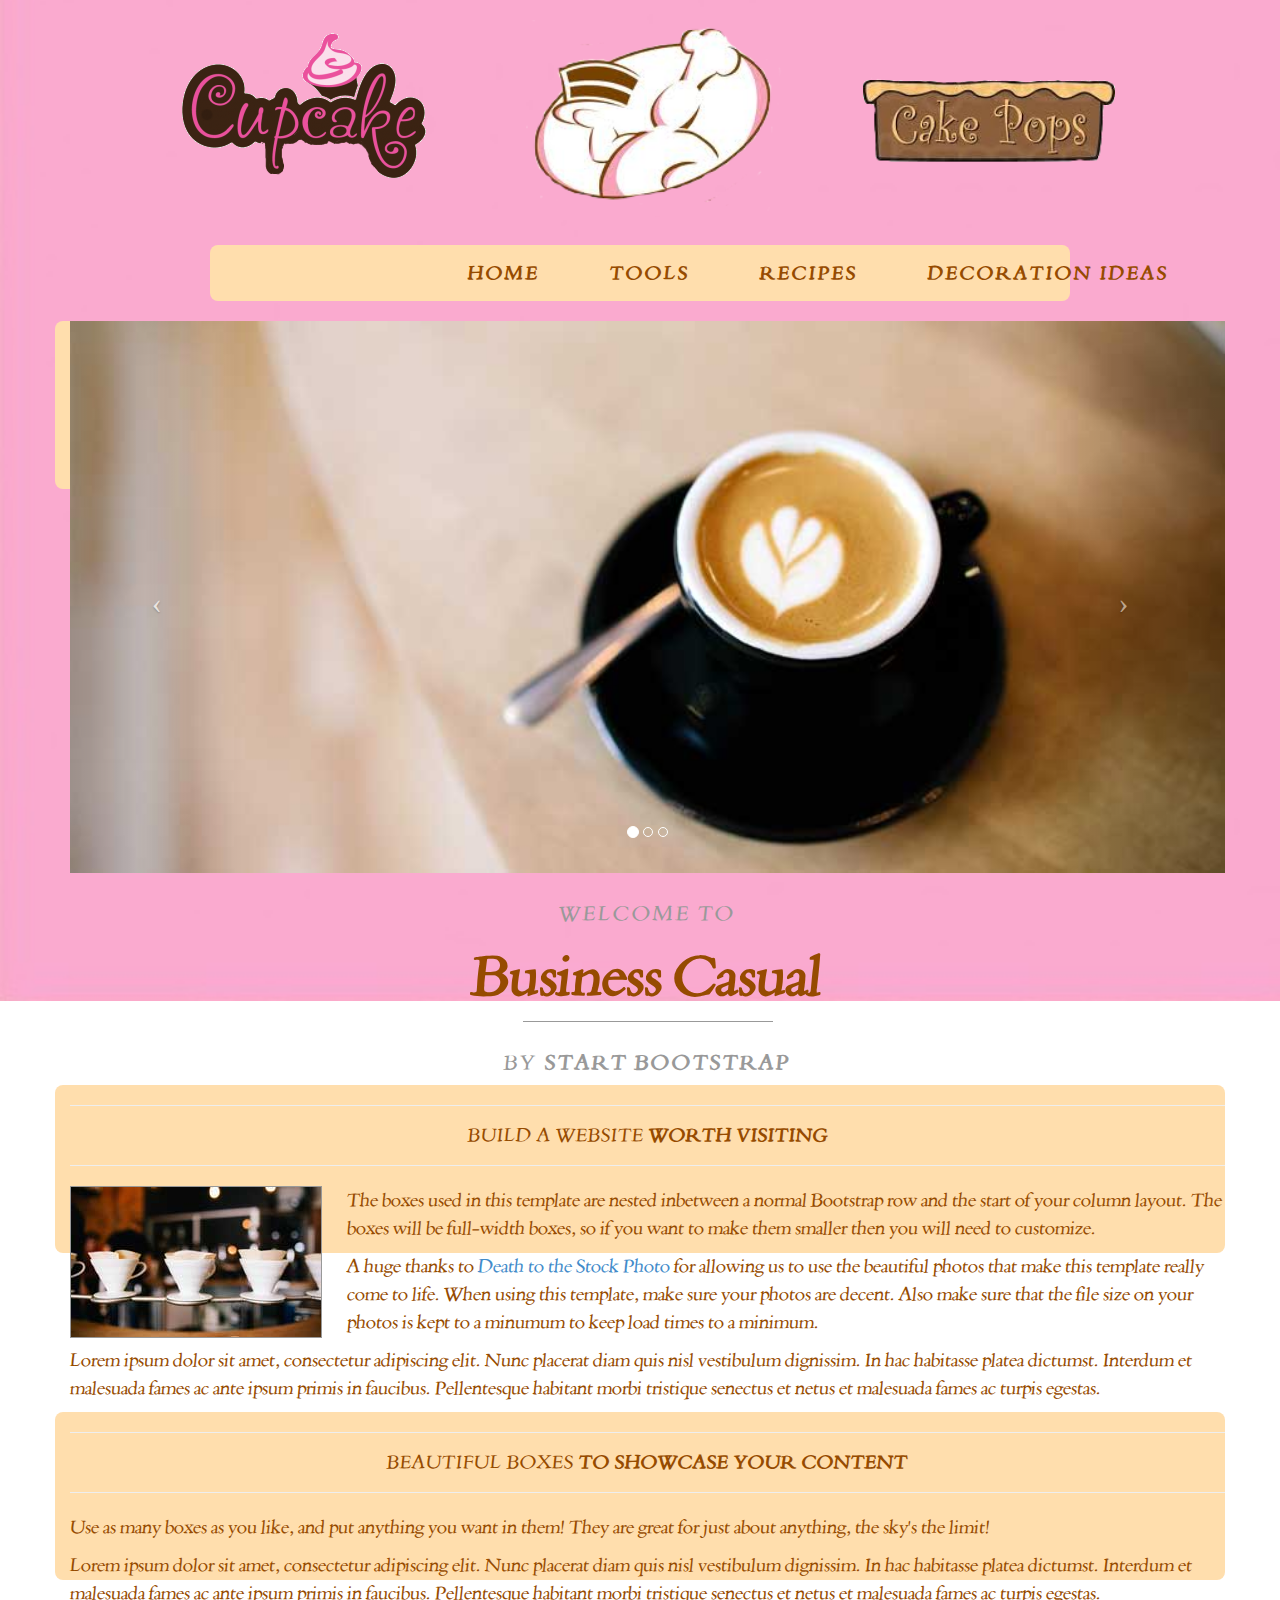
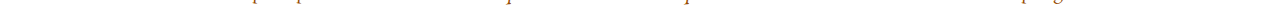
<file: web/index.html>
<!DOCTYPE html>
<html lang="en">

    <head>
        <meta charset="utf-8">
        <meta name="viewport" content="width=device-width, initial-scale=1.0">
        <meta name="description" content="">
        <meta name="author" content="">

        <title></title>

        <link href="css/bootstrap.css" rel="stylesheet">
        <link href="css/business-casual.css" rel="stylesheet">
    </head>

    <body>
        <!-- logos -->
        <div class="logos">
            <img id ="cupcakes" src="./img/cupcakes.png" />
            <img id="desserts" src="./img/desserts.png" />
            <img id="cakes" src="./img/cakes.png" /> 
        </div>

        <!-- menu -->
        <nav class="navbar navbar-default" role="navigation">
            <div class="container">
                <div class="navbar-header">
                    <button type="button" class="navbar-toggle" data-toggle="collapse" data-target=".navbar-ex1-collapse">
                        <span class="sr-only">Toggle navigation</span>
                        <span class="icon-bar"></span>
                        <span class="icon-bar"></span>
                        <span class="icon-bar"></span>
                    </button>        
                </div>

                <!-- Collect the nav links, forms, and other content for toggling -->
                <div class="collapse navbar-collapse navbar-ex1-collapse">
                    <ul class="nav navbar-nav">
                        <li><a href="index.html">Home</a>
                        </li>
                        <li><a href="tools.html">Tools</a>
                        </li>
                        <li><a href="recipes.html">Recipes</a>
                        </li>
                        <li><a href="decoration.html">Decoration Ideas</a>
                        </li>
                    </ul>
                </div>
                <!-- /.navbar-collapse -->
            </div>
            <!-- /.container -->
        </nav>

        <div class="container">

            <div class="row">
                <div class="box">
                    <div class="col-lg-12 text-center">
                        <div id="carousel-example-generic" class="carousel slide">
                            <!-- Indicators -->
                            <ol class="carousel-indicators hidden-xs">
                                <li data-target="#carousel-example-generic" data-slide-to="0" class="active"></li>
                                <li data-target="#carousel-example-generic" data-slide-to="1"></li>
                                <li data-target="#carousel-example-generic" data-slide-to="2"></li>
                            </ol>

                            <!-- Wrapper for slides -->
                            <div class="carousel-inner">
                                <div class="item active">
                                    <img class="img-responsive img-full" src="img/slide-1.jpg" alt="">
                                </div>
                                <div class="item">
                                    <img class="img-responsive img-full" src="img/slide-2.jpg" alt="">
                                </div>
                                <div class="item">
                                    <img class="img-responsive img-full" src="img/slide-3.jpg" alt="">
                                </div>
                            </div>

                            <!-- Controls -->
                            <a class="left carousel-control" href="#carousel-example-generic" data-slide="prev">
                                <span class="icon-prev"></span>
                            </a>
                            <a class="right carousel-control" href="#carousel-example-generic" data-slide="next">
                                <span class="icon-next"></span>
                            </a>
                        </div>
                        <h2>
                            <small>Welcome to</small>
                        </h2>
                        <h1>
                            <span class="brand-name">Business Casual</span>
                        </h1>
                        <hr class="tagline-divider">
                        <h2>
                            <small>By <strong>Start Bootstrap</strong></small>
                        </h2>
                    </div>
                </div>
            </div>

            <div class="row">
                <div class="box">
                    <div class="col-lg-12">
                        <hr>
                        <h2 class="intro-text text-center">Build a website <strong>worth visiting</strong>
                        </h2>
                        <hr>
                        <img class="img-responsive img-border img-left" src="img/intro-pic.jpg" alt="">
                        <hr class="visible-xs">
                        <p>The boxes used in this template are nested inbetween a normal Bootstrap row and the start of your column layout. The boxes will be full-width boxes, so if you want to make them smaller then you will need to customize.</p>
                        <p>A huge thanks to <a href="http://join.deathtothestockphoto.com/" target="_blank">Death to the Stock Photo</a> for allowing us to use the beautiful photos that make this template really come to life. When using this template, make sure your photos are decent. Also make sure that the file size on your photos is kept to a minumum to keep load times to a minimum.</p>
                        <p>Lorem ipsum dolor sit amet, consectetur adipiscing elit. Nunc placerat diam quis nisl vestibulum dignissim. In hac habitasse platea dictumst. Interdum et malesuada fames ac ante ipsum primis in faucibus. Pellentesque habitant morbi tristique senectus et netus et malesuada fames ac turpis egestas.</p>
                    </div>
                </div>
            </div>

            <div class="row">
                <div class="box">
                    <div class="col-lg-12">
                        <hr>
                        <h2 class="intro-text text-center">Beautiful boxes <strong>to showcase your content</strong>
                        </h2>
                        <hr>
                        <p>Use as many boxes as you like, and put anything you want in them! They are great for just about anything, the sky's the limit!</p>
                        <p>Lorem ipsum dolor sit amet, consectetur adipiscing elit. Nunc placerat diam quis nisl vestibulum dignissim. In hac habitasse platea dictumst. Interdum et malesuada fames ac ante ipsum primis in faucibus. Pellentesque habitant morbi tristique senectus et netus et malesuada fames ac turpis egestas.</p>
                    </div>
                </div>
            </div>

        </div>
        <!-- /.container -->

       
        <!-- JavaScript -->
        <script src="js/jquery-1.10.2.js"></script>
        <script src="js/bootstrap.js"></script>
        <!-- <script>
         // Activates the Carousel
         $('.carousel').carousel({
             interval: 5000
         })
         </script>-->

    </body>

</html>
</file>
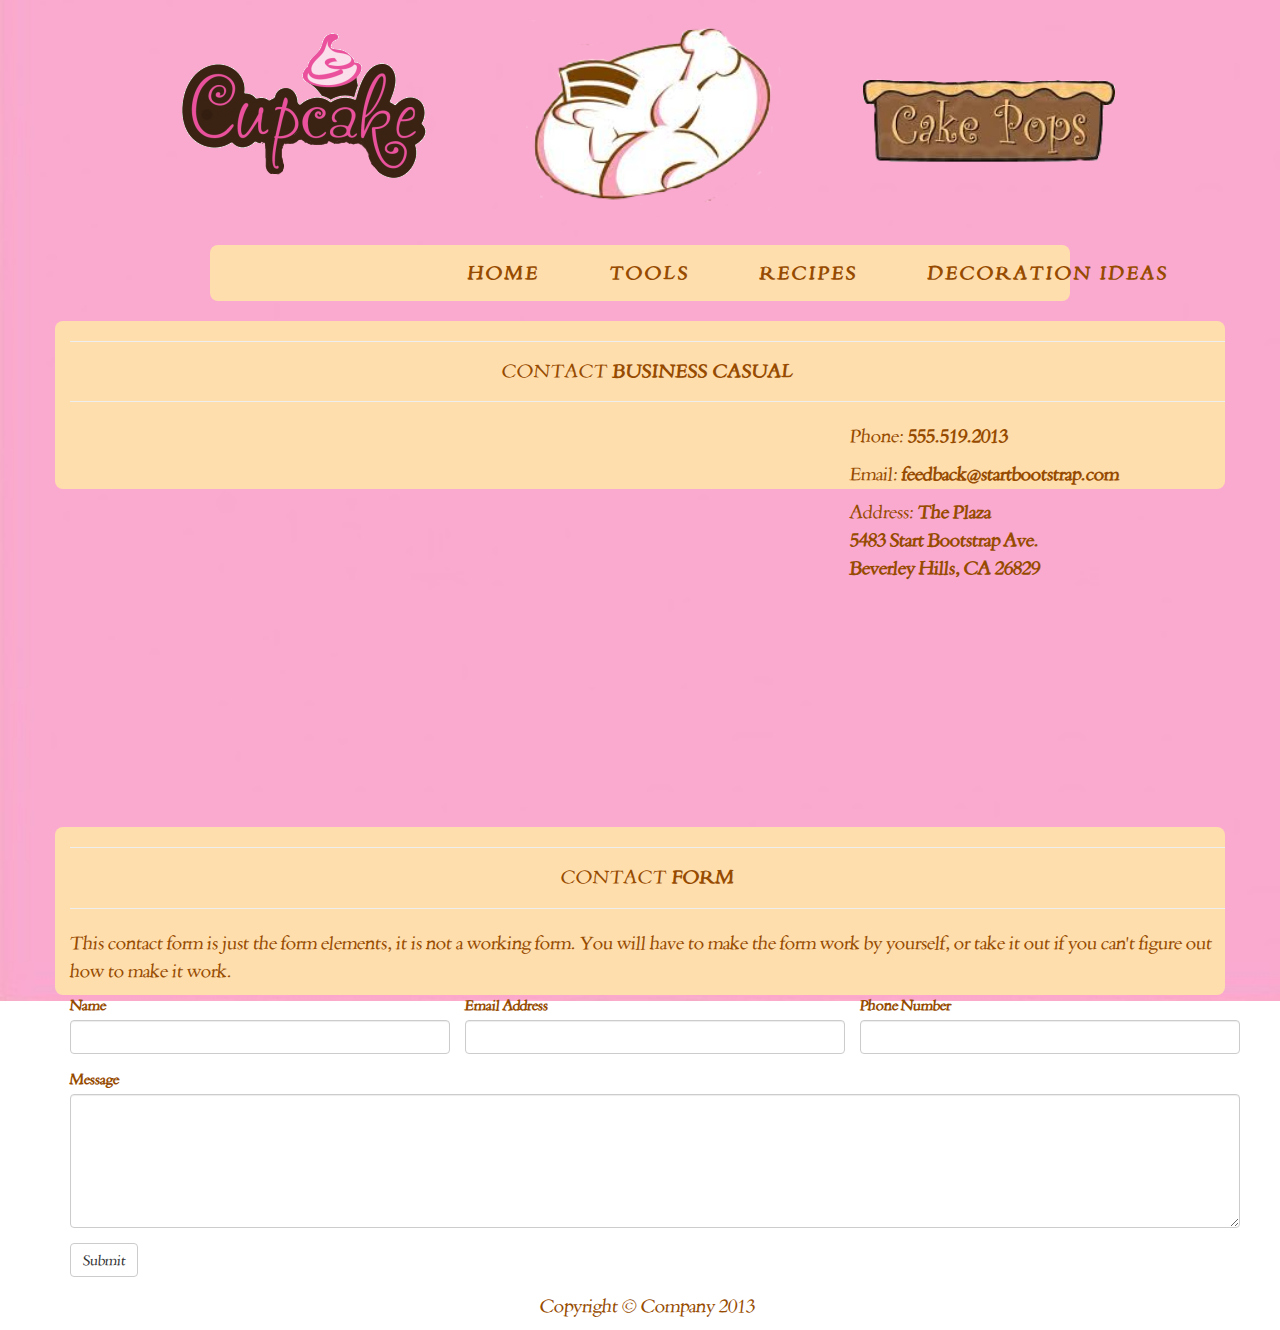
<file: web/decoration.html>
<!DOCTYPE html>
<html lang="en">

    <head>
        <meta charset="utf-8">
        <meta name="viewport" content="width=device-width, initial-scale=1.0">
        <meta name="description" content="">
        <meta name="author" content="">

        <title>Contact - Business Casual Template for Bootstrap</title>

        <!-- Bootstrap core CSS -->
        <link href="css/bootstrap.css" rel="stylesheet">

        <!-- Add custom CSS here -->
        <link href="css/business-casual.css" rel="stylesheet">
    </head>

    <body>

        <!-- logos -->
        <div class="logos">
            <img id ="cupcakes" src="./img/cupcakes.png" />
            <img id="desserts" src="./img/desserts.png" />
            <img id="cakes" src="./img/cakes.png" /> 
        </div>

        <!-- menu -->
        <nav class="navbar navbar-default" role="navigation">
            <div class="container">
                <div class="navbar-header">
                    <button type="button" class="navbar-toggle" data-toggle="collapse" data-target=".navbar-ex1-collapse">
                        <span class="sr-only">Toggle navigation</span>
                        <span class="icon-bar"></span>
                        <span class="icon-bar"></span>
                        <span class="icon-bar"></span>
                    </button>        
                </div>

                <!-- Collect the nav links, forms, and other content for toggling -->
                <div class="collapse navbar-collapse navbar-ex1-collapse">
                    <ul class="nav navbar-nav">
                        <li><a href="index.html">Home</a>
                        </li>
                        <li><a href="tools.html">Tools</a>
                        </li>
                        <li><a href="recipes.html">Recipes</a>
                        </li>
                        <li><a href="decoration.html">Decoration Ideas</a>
                        </li>
                    </ul>
                </div>
                <!-- /.navbar-collapse -->
            </div>
            <!-- /.container -->
        </nav>

        <div class="container">

            <div class="row">
                <div class="box">
                    <div class="col-lg-12">
                        <hr>
                        <h2 class="intro-text text-center">Contact <strong>business casual</strong>
                        </h2>
                        <hr>
                    </div>
                    <div class="col-md-8">
                        <!-- Embedded Google Map using an iframe - to select your location find it on Google maps and paste the link as the iframe src. If you want to use the Google Maps API instead then have at it! -->
                        <iframe width="100%" height="400" frameborder="0" scrolling="no" marginheight="0" marginwidth="0" src="http://maps.google.com/maps?hl=en&amp;ie=UTF8&amp;ll=37.0625,-95.677068&amp;spn=56.506174,79.013672&amp;t=m&amp;z=4&amp;output=embed"></iframe>
                    </div>
                    <div class="col-md-4">
                        <p>Phone: <strong>555.519.2013</strong>
                        </p>
                        <p>Email: <strong>feedback@startbootstrap.com</strong>
                        </p>
                        <p>Address: <strong>The Plaza<br>5483 Start Bootstrap Ave.<br>Beverley Hills, CA 26829</strong>
                        </p>
                    </div>
                    <div class="clearfix"></div>
                </div>
            </div>

            <div class="row">
                <div class="box">
                    <div class="col-lg-12">
                        <hr>
                        <h2 class="intro-text text-center">Contact <strong>form</strong>
                        </h2>
                        <hr>
                        <p>This contact form is just the form elements, it is not a working form. You will have to make the form work by yourself, or take it out if you can't figure out how to make it work.</p>
                        <form role="form">
                            <div class="row">
                                <div class="form-group col-lg-4">
                                    <label>Name</label>
                                    <input type="text" class="form-control">
                                </div>
                                <div class="form-group col-lg-4">
                                    <label>Email Address</label>
                                    <input type="email" class="form-control">
                                </div>
                                <div class="form-group col-lg-4">
                                    <label>Phone Number</label>
                                    <input type="tel" class="form-control">
                                </div>
                                <div class="clearfix"></div>
                                <div class="form-group col-lg-12">
                                    <label>Message</label>
                                    <textarea class="form-control" rows="6"></textarea>
                                </div>
                                <div class="form-group col-lg-12">
                                    <input type="hidden" name="save" value="contact">
                                    <button type="submit" class="btn btn-default">Submit</button>
                                </div>
                            </div>
                        </form>
                    </div>
                </div>
            </div>

        </div>
        <!-- /.container -->

        <footer>
            <div class="container">
                <div class="row">
                    <div class="col-lg-12 text-center">
                        <p>Copyright &copy; Company 2013</p>
                    </div>
                </div>
            </div>
        </footer>

        <!-- JavaScript -->
        <script src="js/jquery-1.10.2.js"></script>
        <script src="js/bootstrap.js"></script>

    </body>

</html>
</file>
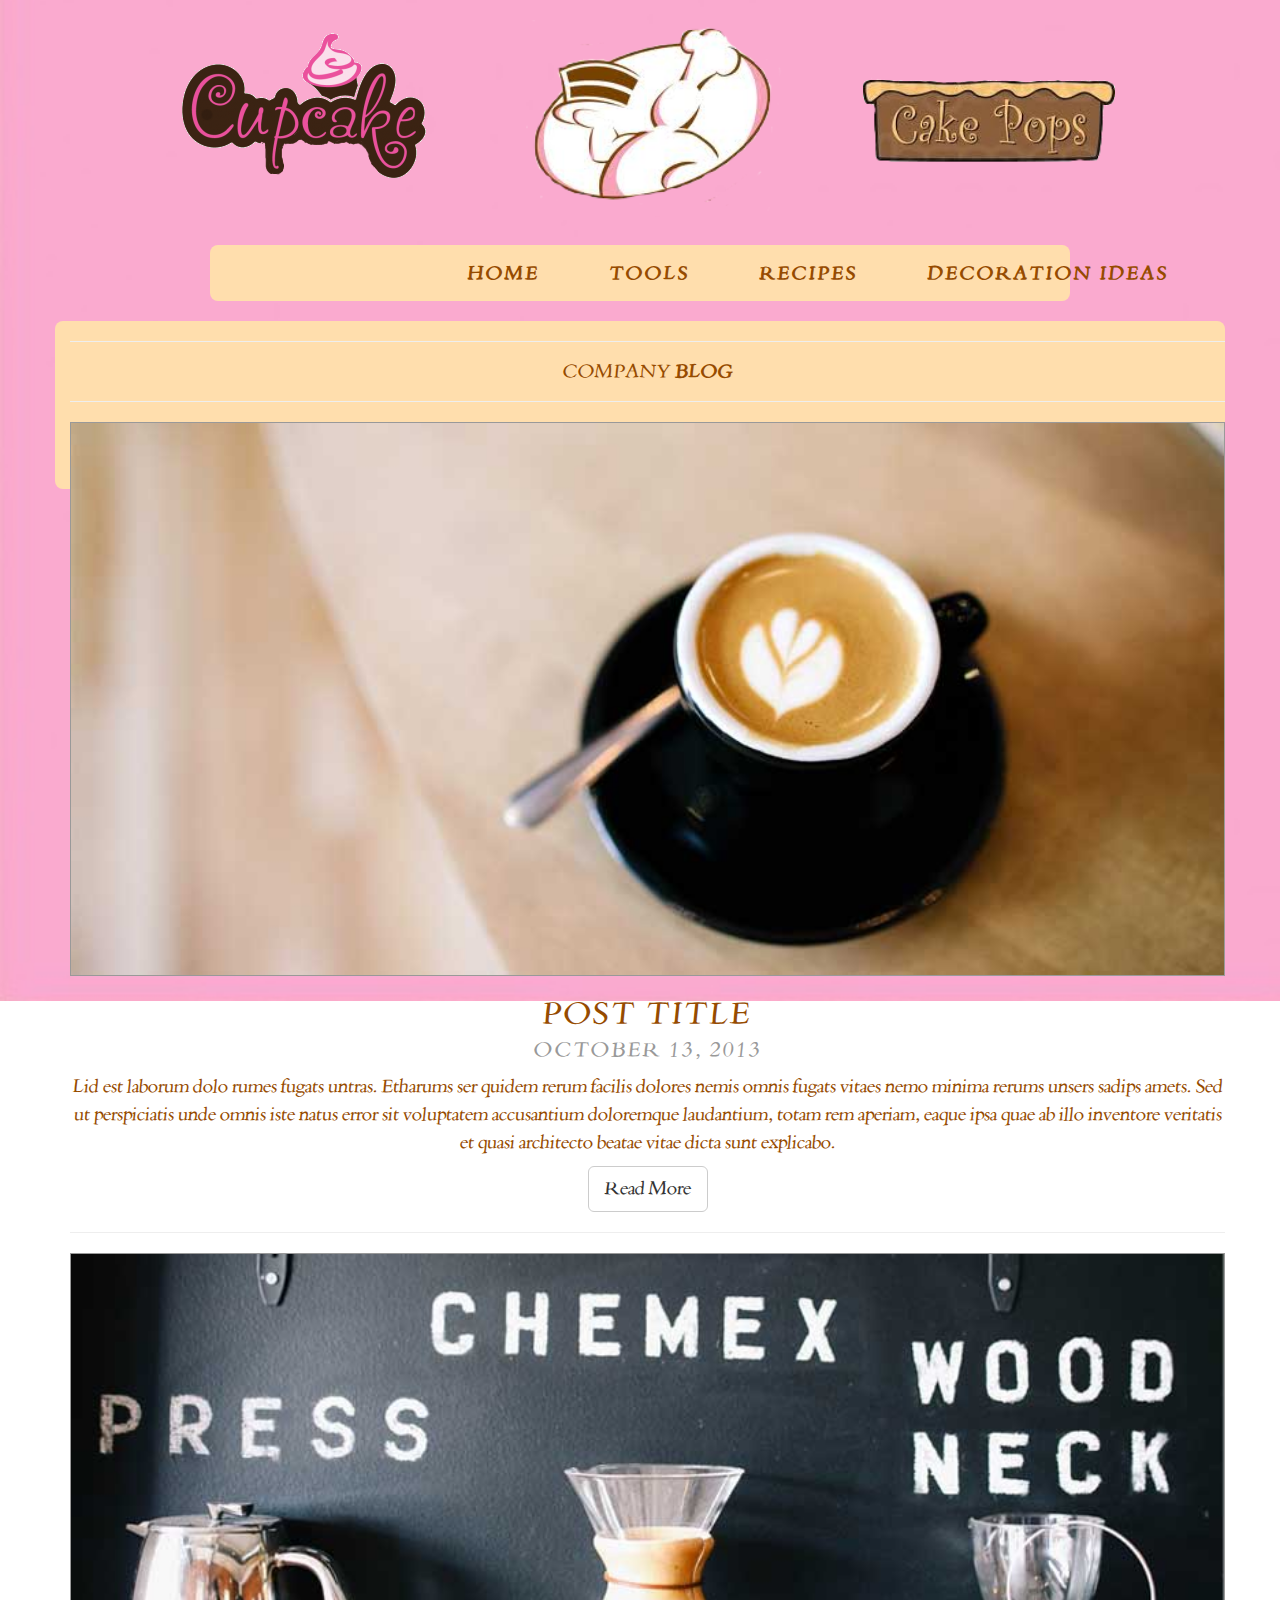
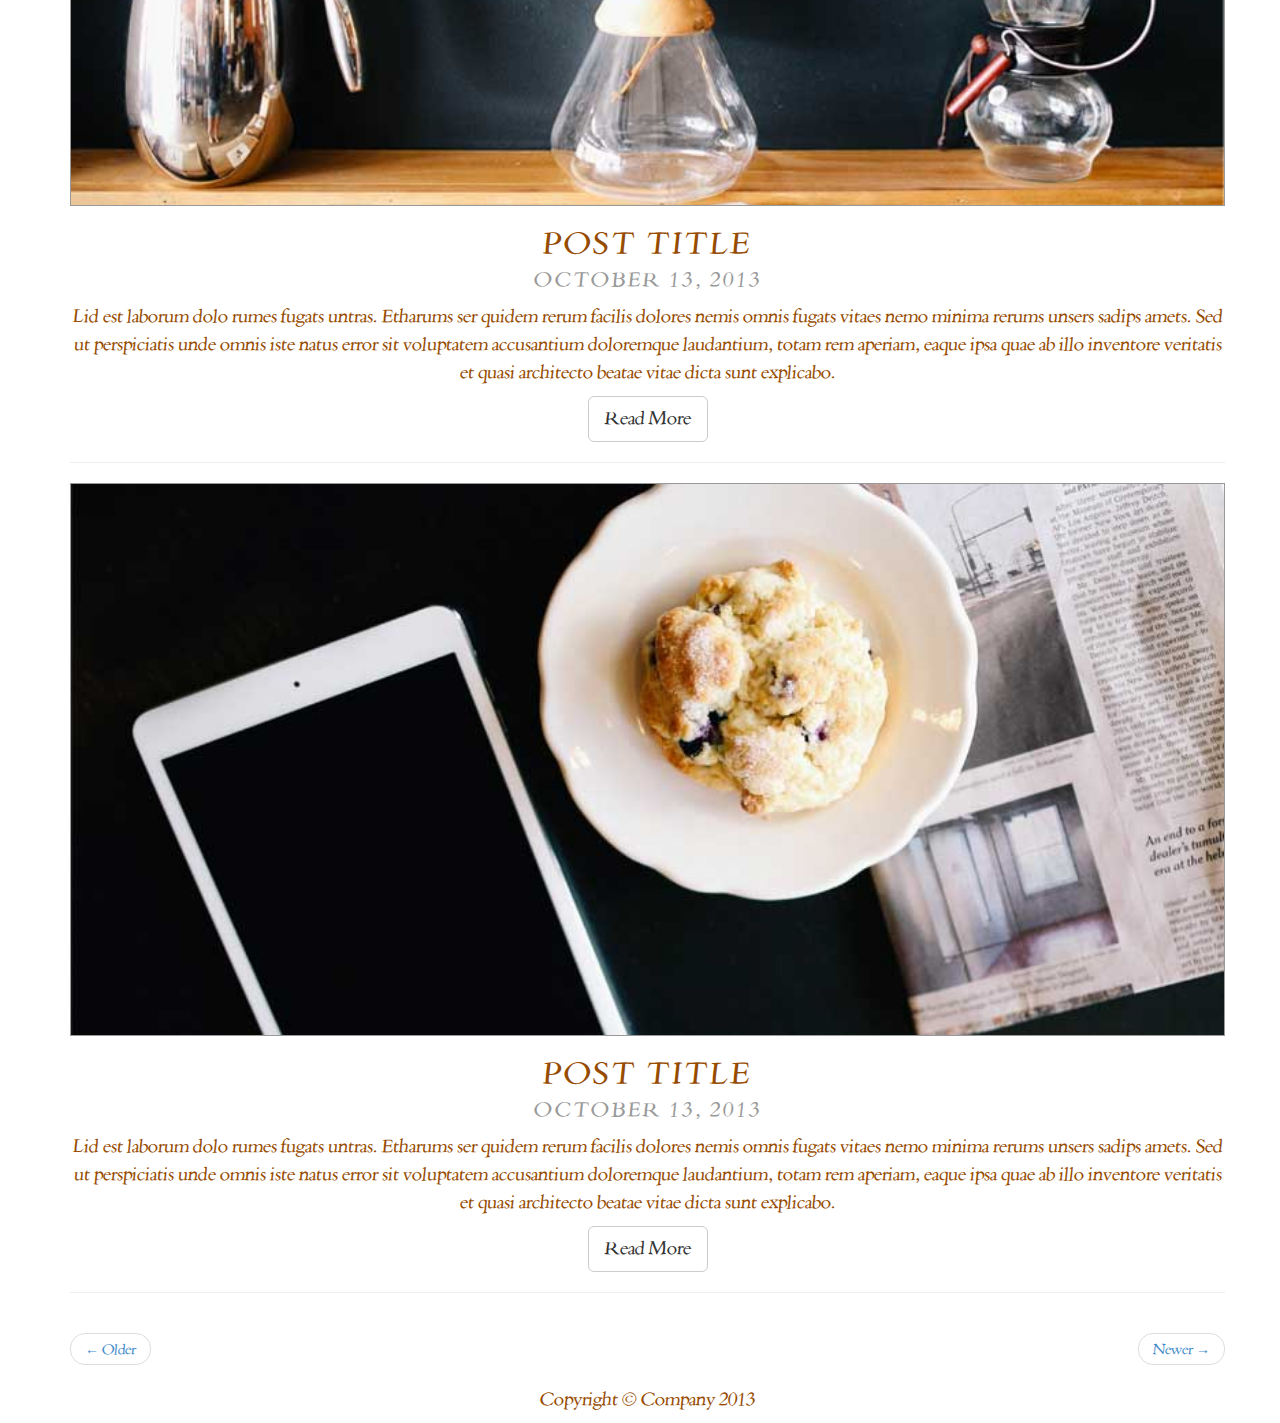
<file: web/recipes.html>
<!DOCTYPE html>
<html lang="en">

    <head>
        <meta charset="utf-8">
        <meta name="viewport" content="width=device-width, initial-scale=1.0">
        <meta name="description" content="">
        <meta name="author" content="">

        <title>Blog - Business Casual Template for Bootstrap</title>

        <!-- Bootstrap core CSS -->
        <link href="css/bootstrap.css" rel="stylesheet">

        <!-- Add custom CSS here -->
        <link href="css/business-casual.css" rel="stylesheet">
    </head>

    <body>
        <!-- logos -->
        <div class="logos">
            <img id ="cupcakes" src="./img/cupcakes.png" />
            <img id="desserts" src="./img/desserts.png" />
            <img id="cakes" src="./img/cakes.png" /> 
        </div>

        <!-- menu -->
        <nav class="navbar navbar-default" role="navigation">
            <div class="container">
                <div class="navbar-header">
                    <button type="button" class="navbar-toggle" data-toggle="collapse" data-target=".navbar-ex1-collapse">
                        <span class="sr-only">Toggle navigation</span>
                        <span class="icon-bar"></span>
                        <span class="icon-bar"></span>
                        <span class="icon-bar"></span>
                    </button>        
                </div>

                <!-- Collect the nav links, forms, and other content for toggling -->
                <div class="collapse navbar-collapse navbar-ex1-collapse">
                    <ul class="nav navbar-nav">
                        <li><a href="index.html">Home</a>
                        </li>
                        <li><a href="tools.html">Tools</a>
                        </li>
                        <li><a href="recipes.html">Recipes</a>
                        </li>
                        <li><a href="decoration.html">Decoration Ideas</a>
                        </li>
                    </ul>
                </div>
                <!-- /.navbar-collapse -->
            </div>
            <!-- /.container -->
        </nav>
        <div class="container">

            <div class="row">
                <div class="box">
                    <div class="col-lg-12">
                        <hr>
                        <h2 class="intro-text text-center">Company <strong>blog</strong>
                        </h2>
                        <hr>
                    </div>
                    <div class="col-lg-12 text-center">
                        <img class="img-responsive img-border img-full" src="img/slide-1.jpg" alt="">
                        <h2>Post Title
                            <br>
                            <small>October 13, 2013</small>
                        </h2>
                        <p>Lid est laborum dolo rumes fugats untras. Etharums ser quidem rerum facilis dolores nemis omnis fugats vitaes nemo minima rerums unsers sadips amets. Sed ut perspiciatis unde omnis iste natus error sit voluptatem accusantium doloremque laudantium, totam rem aperiam, eaque ipsa quae ab illo inventore veritatis et quasi architecto beatae vitae dicta sunt explicabo.</p>
                        <a href="#" class="btn btn-default btn-lg">Read More</a>
                        <hr>
                    </div>
                    <div class="col-lg-12 text-center">
                        <img class="img-responsive img-border img-full" src="img/slide-2.jpg" alt="">
                        <h2>Post Title
                            <br>
                            <small>October 13, 2013</small>
                        </h2>
                        <p>Lid est laborum dolo rumes fugats untras. Etharums ser quidem rerum facilis dolores nemis omnis fugats vitaes nemo minima rerums unsers sadips amets. Sed ut perspiciatis unde omnis iste natus error sit voluptatem accusantium doloremque laudantium, totam rem aperiam, eaque ipsa quae ab illo inventore veritatis et quasi architecto beatae vitae dicta sunt explicabo.</p>
                        <a href="#" class="btn btn-default btn-lg">Read More</a>
                        <hr>
                    </div>
                    <div class="col-lg-12 text-center">
                        <img class="img-responsive img-border img-full" src="img/slide-3.jpg" alt="">
                        <h2>Post Title
                            <br>
                            <small>October 13, 2013</small>
                        </h2>
                        <p>Lid est laborum dolo rumes fugats untras. Etharums ser quidem rerum facilis dolores nemis omnis fugats vitaes nemo minima rerums unsers sadips amets. Sed ut perspiciatis unde omnis iste natus error sit voluptatem accusantium doloremque laudantium, totam rem aperiam, eaque ipsa quae ab illo inventore veritatis et quasi architecto beatae vitae dicta sunt explicabo.</p>
                        <a href="#" class="btn btn-default btn-lg">Read More</a>
                        <hr>
                    </div>
                    <div class="col-lg-12 text-center">
                        <ul class="pager">
                            <li class="previous"><a href="#">&larr; Older</a>
                            </li>
                            <li class="next"><a href="#">Newer &rarr;</a>
                            </li>
                        </ul>
                    </div>
                </div>
            </div>

        </div>
        <!-- /.container -->

        <footer>
            <div class="container">
                <div class="row">
                    <div class="col-lg-12 text-center">
                        <p>Copyright &copy; Company 2013</p>
                    </div>
                </div>
            </div>
        </footer>

        <!-- JavaScript -->
        <script src="js/jquery-1.10.2.js"></script>
        <script src="js/bootstrap.js"></script>

    </body>

</html>
</file>
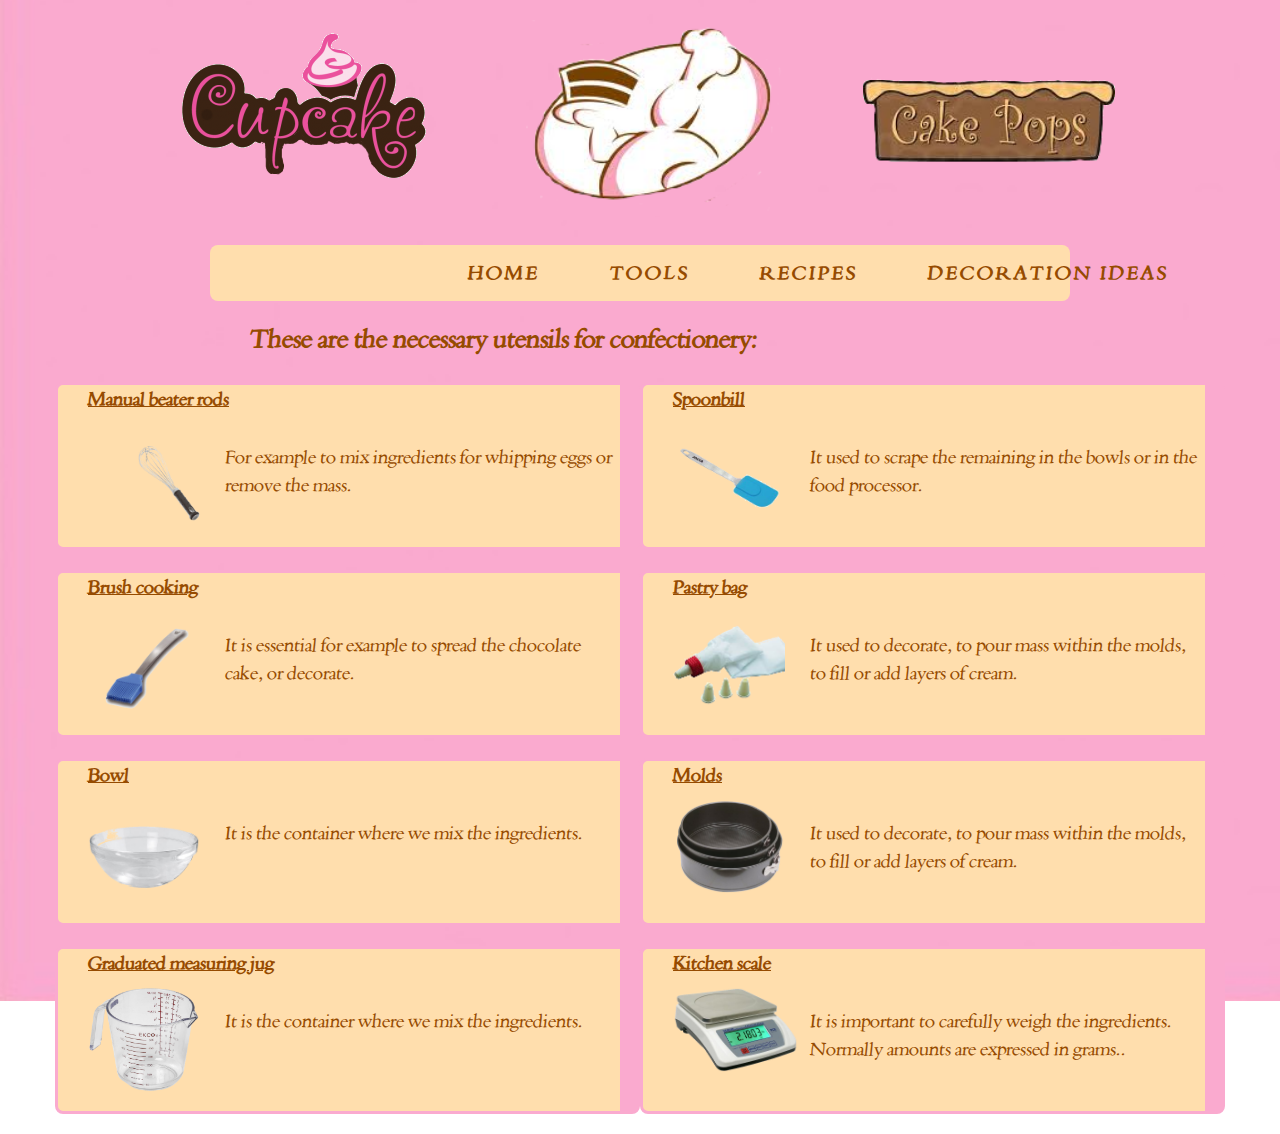
<file: web/tools.html>
<!DOCTYPE html>
<html lang="en">

    <head>
        <meta charset="utf-8">
        <meta name="viewport" content="width=device-width, initial-scale=1.0">
        <meta name="description" content="">
        <meta name="author" content="">

        <title></title>

        <!-- Bootstrap core CSS -->
        <link href="css/bootstrap.css" rel="stylesheet">

        <!-- Add custom CSS here -->
        <link href="css/business-casual.css" rel="stylesheet">
    </head>

    <body>

        <!-- logos -->
        <div class="logos">
            <img id ="cupcakes" src="./img/cupcakes.png" />
            <img id="desserts" src="./img/desserts.png" />
            <img id="cakes" src="./img/cakes.png" /> 
        </div>

        <!-- menu -->
        <nav class="navbar navbar-default" role="navigation">
            <div class="container">
                <div class="navbar-header">
                    <button type="button" class="navbar-toggle" data-toggle="collapse" data-target=".navbar-ex1-collapse">
                        <span class="sr-only">Toggle navigation</span>
                        <span class="icon-bar"></span>
                        <span class="icon-bar"></span>
                        <span class="icon-bar"></span>
                    </button>        
                </div>

                <!-- Collect the nav links, forms, and other content for toggling -->
                <div class="collapse navbar-collapse navbar-ex1-collapse">
                    <ul class="nav navbar-nav">
                        <li><a href="index.html">Home</a>
                        </li>
                        <li><a href="tools.html">Tools</a>
                        </li>
                        <li><a href="recipes.html">Recipes</a>
                        </li>
                        <li><a href="decoration.html">Decoration Ideas</a>
                        </li>
                    </ul>
                </div>
            </div>       
        </nav>

        <div id="tools">These are the necessary utensils for confectionery:</div> 


        <div class="container">
            <div class="row ">
                <div class="box col-md-6">
                    <div class="col-md-12" id="titulo">
                        <p><u><strong>Manual beater rods</strong></u></p>
                    </div>
                    <div class="col-md-3">
                        <img id="batir" src="img/batidor.png" alt="">
                    </div>
                    <div class="col-md-9">
                        <br/>
                        <p>For example to mix ingredients for whipping eggs or remove the mass.</p>
                    </div>                   
                </div>

                <div class="box col-md-6">
                    <div class="col-lg-12" id="titulo">
                        <p><u><strong>Spoonbill</strong></u></p>
                    </div>
                    <div class="col-md-3">
                        <img id="espatula" src="img/espatula.png" alt="">
                    </div>
                    <div class="col-md-9">
                        <br/>
                        <p>It used to scrape the remaining in the bowls or in the food processor.</p>
                    </div>                   
                </div>
            </div>


            <div class="row ">
                <div class="box col-md-6">
                    <div class="col-md-12" id="titulo">
                        <p><u><strong>Brush cooking</strong></u></p>
                    </div>
                    <div class="col-md-3">
                        <img id="pincel" src="img/pincel.png" alt="">
                    </div>
                    <div class="col-md-9">
                        <br/>
                        <p>It is essential for example to spread the chocolate cake, or decorate.</p>
                    </div>                   
                </div>

                <div class="box col-md-6">
                    <div class="col-lg-12" id="titulo">
                        <p><u><strong>Pastry bag</strong></u></p>
                    </div>
                    <div class="col-md-3">
                        <img id="pastelera" src="img/pastelera.png" alt="">
                    </div>
                    <div class="col-md-9">
                        <br/>
                        <p>It used to decorate, to pour mass within the molds, to fill or add layers of cream.</p>
                    </div>                   
                </div>
            </div>


            <div class="row ">
                <div class="box col-md-6">
                    <div class="col-md-12" id="titulo">
                        <p><u><strong>Bowl</strong></u></p>
                    </div>
                    <div class="col-md-3">
                        <img id="bol" src="img/bol.png" alt="">
                    </div>
                    <div class="col-md-9">
                        <br/>
                        <p>It is the container where we mix the ingredients.</p>
                    </div>                   
                </div>

                <div class="box col-md-6">
                    <div class="col-lg-12" id="titulo">
                        <p><u><strong>Molds</strong></u></p>
                    </div>
                    <div class="col-md-3">
                        <img id="molde" src="img/molde.png" alt="">
                    </div>
                    <div class="col-md-9">
                        <br/>
                        <p>It used to decorate, to pour mass within the molds, to fill or add layers of cream.</p>
                    </div>                   
                </div>
            </div>


            <div class="row ">
                <div class="box col-md-6">
                    <div class="col-md-12" id="titulo">
                        <p><u><strong>Graduated measuring jug</strong></u></p>
                    </div>
                    <div class="col-md-3">
                        <img id="jarra" src="img/jarra.png" alt="">
                    </div>
                    <div class="col-md-9">
                        <br/>
                        <p>It is the container where we mix the ingredients.</p>
                    </div>                   
                </div>

                <div class="box col-md-6">
                    <div class="col-lg-12" id="titulo">
                        <p><u><strong>Kitchen scale</strong></u></p>
                    </div>
                    <div class="col-md-3">
                        <img id="peso" src="img/peso.png" alt="">
                    </div>
                    <div class="col-md-9">
                        <br/>
                        <p>It is important to carefully weigh the ingredients. Normally amounts are expressed in grams..</p>
                    </div>                   
                </div>
            </div>

        </div>
      
        <!-- JavaScript -->
        <script src="js/jquery-1.10.2.js"></script>
        <script src="js/bootstrap.js"></script>

    </body>

</html>
</file>
<file: web/css/business-casual.css>
body {
    background: url(../img/fondo.jpg) no-repeat center center fixed; 
    -webkit-background-size: cover;
    -moz-background-size: cover;
    -o-background-size: cover;
    background-size: cover;
     font-family: daniel;
}

@font-face {
       font-family: 'daniel';
       src: url('../fuentes/ObliquaRomana.ttf');
 /*http://www.creamundo.com/es/b/1*/
}

h1, h2, h3, h4, h5, h6 {
    text-transform: uppercase;
    letter-spacing: 3px;
    font-weight: 400;
}

p {
    font-size: 1.25em;
    font-family: daniel;
    line-height: 1.6;
    color: #000;
}

.navbar-nav {
    text-transform: uppercase;
    letter-spacing: 3px;
    font-weight: 400; 
}
.img-full {
    min-width: 100%;
}

.brand-name {
    font-weight: 700;
    font-size: 1.5em;
    text-transform: capitalize;
    letter-spacing: normal;
}

.tagline-divider {
    margin: 15px auto 3px;
    border-color: #999999;
    max-width: 250px;
}

.box {
    background: #FFDEAD;
    background: rgba (255, 222, 173,0.9);
    color: rgb(150, 75, 0);
    margin-bottom: 20px; 
    height: 12em;
    border-radius: 8px;
}

.intro-text {
    text-transform: uppercase;
    letter-spacing: 1px;
    font-size: 1.25em;
    font-weight: 400;
}

.img-border {
    float: none;
    margin: 0 auto 0;
    border: #999999 solid 1px;
}

#tools {
    color: rgb(150, 75, 0);
    font-size: 25px;
    padding-bottom: 1em;
    margin-left: 10em;
    font-weight: bold;
}

#batir {
    width: 11em;
}

#espatula {
    width: 8em; 
}

#pincel {
    width: 8em;
}

#pastelera {
    width: 8em;    
}

#bol {
    width: 8em;
}

#molde {
    width: 8em;
}

#peso {
    width: 9em;
}

#jarra {
    width: 8em;
}

.logos {
    text-align: center;
    padding-bottom: 2em;
}

#desserts {
    width: 20em;
    margin-left: 4em;
}

#cakes {
    width: 18em;
    margin-top: 2em;
    margin-left: 5em;
}

p {
    color: rgb(150, 75, 0); 
}







@media screen and (min-width: 768px) {

    .brand {
        display: inherit;
        font-weight: 700;
        font-size: 5em;
        line-height: normal;
        text-align: center;
        margin: 0;
        padding: 30px 0 10px;
        color: #fff;
        text-shadow: 1px 1px 2px rgba(0, 0, 0, 0.5);
    }

    .top-divider {
        margin-top: 0;
    }

    .img-left {
        float: left;
        margin-right: 25px;
    }

    .navbar {
        border-radius: 0;
    }

    .navbar-header {
        display: none;
    }

    .navbar {
        min-height: 0;
    }

    .navbar-default {
        border: none;
        margin-left: 15em;
        margin-right: 15em;
        background: #FFDEAD;
        background: rgba (255, 222, 173,0.9);
        color: rgb(150, 75, 0);
        border-radius: 8px;
    }

    .nav>li>a {
        padding-left: 0px !important;
        padding-top: 1em;
        padding-bottom: 1em;
        padding-right: 4em;
        color: rgb(150, 75, 0);
    }
    .nav>li>a:hover {
        color: rgb(255, 105, 180);
    }

    .navbar-nav>li>a {
        line-height: normal;
    }

    .navbar-nav {
        float: none;
        margin-left: 13em;
        display: table;
        font-weight: bold;
        table-layout: fixed;
        font-size: 1.25em;
    }

}

@media screen and (min-width: 1200px) {
    .box:after {
        content: '';
        display: table;
        clear: both;
    }

}

.col-md-6{
    border-right:20px;
    border-color: rgb(250,170,207);
    border-style: solid;
}
</file>
